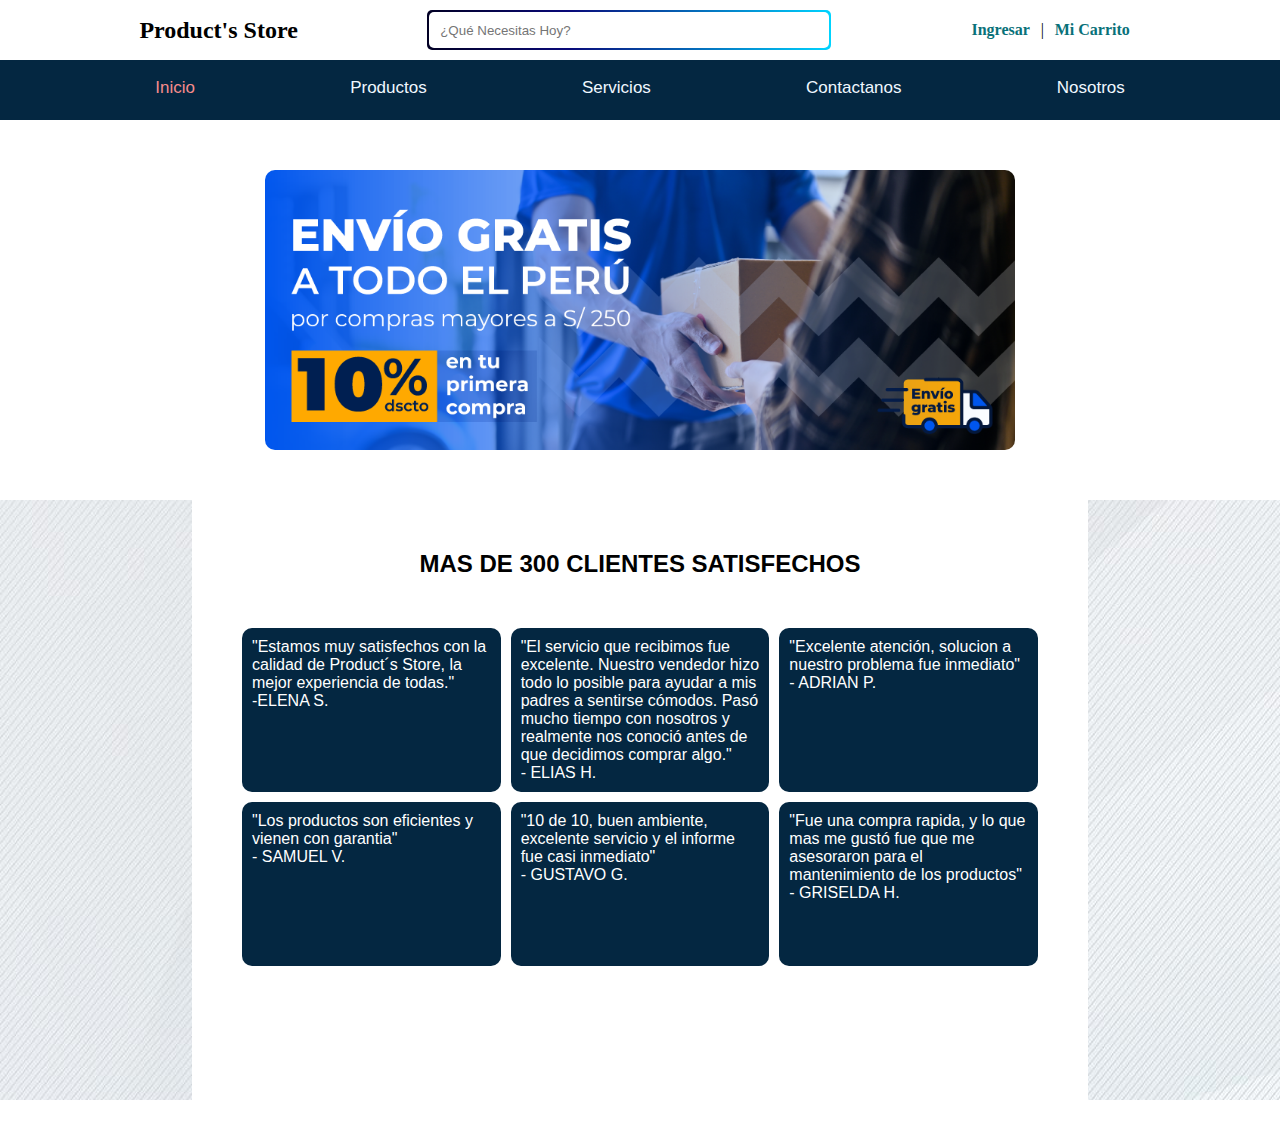
<file: index.html>
<!DOCTYPE html>
<html lang="en">
<head>
    <meta charset="UTF-8">
    <meta name="viewport" content="width=device-width, initial-scale=1.0">
    <link rel="stylesheet" href="css/style.css">
    <title>Mi WebSite | Inicio</title>
</head>
<body>
    <header>
        <nav>
            <div class="container__cab">
                <div class="container__logo">
                    <h2>Product's Store</h2>
                </div>
                <div class="container__busqueda">
                    <input type="text" class="txt-busqueda" placeholder="¿Qué Necesitas Hoy?">
                </div>
                <div class="acceso">
                    <a href="#" class="btn-ingresar">Ingresar</a>
                    |
                    <a href="#" class="btn-carrito">Mi Carrito</a>
                </div>
            </div>
            <ul class="menu__navegacion">
                <li class="menu__navegacion-item"><a class="select" href="index.html">Inicio</a></li>
                <li class="menu__navegacion-item"><a href="productos.html">Productos</a></li>
                <li class="menu__navegacion-item"><a href="#">Servicios</a></li>
                <li class="menu__navegacion-item"><a href="#">Contactanos</a></li>
                <li class="menu__navegacion-item"><a href="#">Nosotros</a></li>
            </ul>
        </nav>
    </header>
    <main class="container__main">
        <div class="banner">
            <img src="img/banner.webp" alt="Banner_oferta" class="banner__img">
        </div>
        <section class="card-info">
            <div class="info">
                <h2>MAS DE 300 CLIENTES SATISFECHOS</h2>
                <div class="container-cards">
                    <div class="container-cards__card">"Estamos muy satisfechos con la calidad de Product´s Store, la mejor experiencia de todas."<br>-ELENA S.</div>
                    <div class="container-cards__card">"El servicio que recibimos fue excelente. Nuestro vendedor hizo todo lo posible para ayudar a mis padres a sentirse cómodos. Pasó mucho tiempo con nosotros y realmente nos conoció antes de que decidimos comprar algo."<br>- ELIAS H.</div>
                    <div class="container-cards__card">"Excelente atención, solucion a nuestro problema fue inmediato"<br>- ADRIAN P.</div>
                    <div class="container-cards__card">"Los productos son eficientes y vienen con garantia"<br>- SAMUEL V.</div>
                    <div class="container-cards__card">"10 de 10, buen ambiente, excelente servicio y el informe fue casi inmediato"<br>- GUSTAVO G.</div>
                    <div class="container-cards__card">"Fue una compra rapida, y lo que mas me gustó fue que me asesoraron para el mantenimiento de los productos"<br>- GRISELDA H.</div>
                </div>
            </div>
        </section>
    </main>
</body>
</html>
</file>
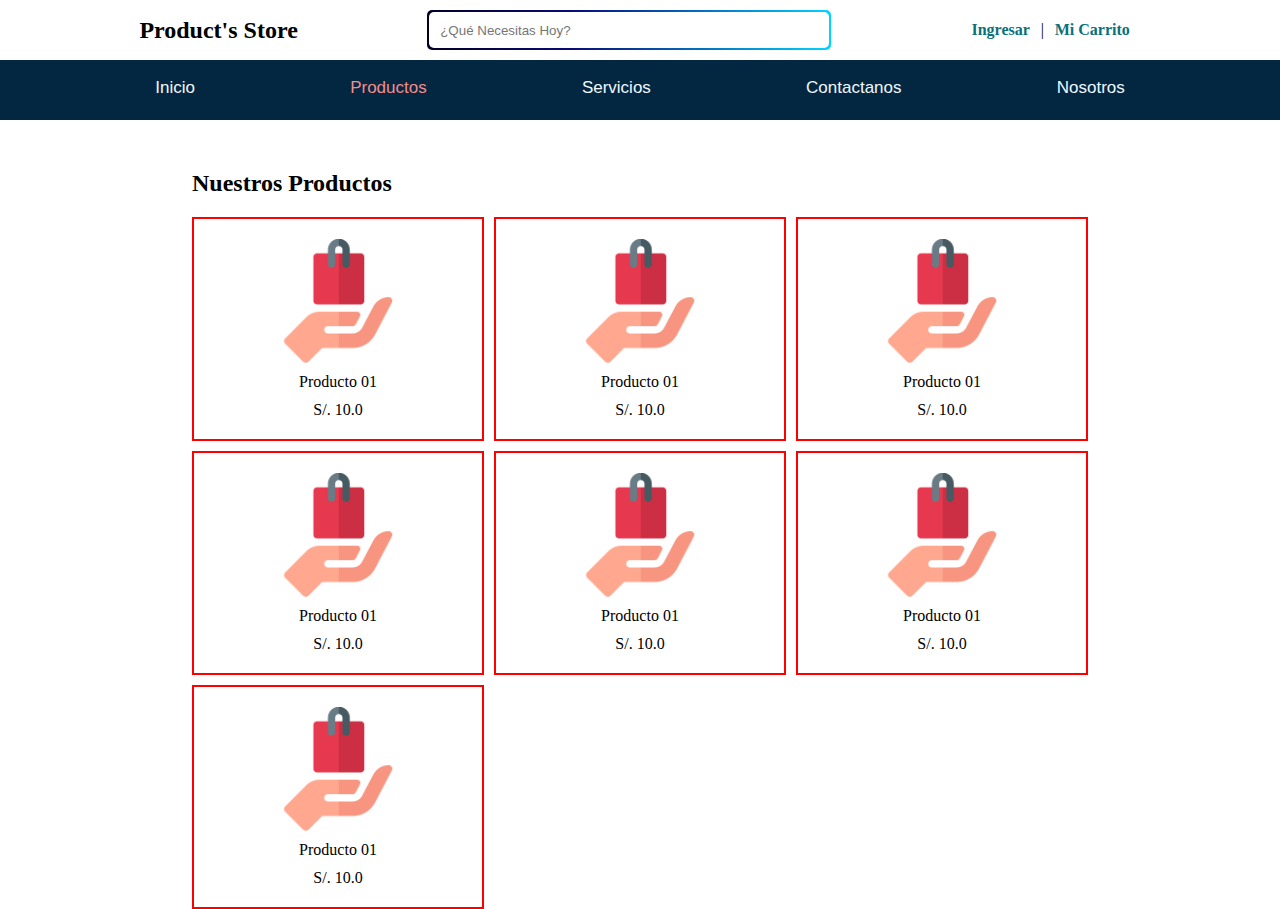
<file: productos.html>
<!DOCTYPE html>
<html lang="en">
<head>
    <meta charset="UTF-8">
    <meta name="viewport" content="width=device-width, initial-scale=1.0">
    <link rel="stylesheet" href="css/style.css">
    <title>Mi WebSite | Inicio</title>
</head>
<body>
    <header>
        <nav>
            <div class="container__cab">
                <div class="container__logo">
                    <h2>Product's Store</h2>
                </div>
                <div class="container__busqueda">
                    <input type="text" class="txt-busqueda" placeholder="¿Qué Necesitas Hoy?">
                </div>
                <div class="acceso">
                    <a href="#" class="btn-ingresar">Ingresar</a>
                    |
                    <a href="#" class="btn-carrito">Mi Carrito</a>
                </div>
            </div>
            <ul class="menu__navegacion">
                <li class="menu__navegacion-item"><a href="index.html">Inicio</a></li>
                <li class="menu__navegacion-item"><a class="select"  href="productos.html">Productos</a></li>
                <li class="menu__navegacion-item"><a href="#">Servicios</a></li>
                <li class="menu__navegacion-item"><a href="#">Contactanos</a></li>
                <li class="menu__navegacion-item"><a href="#">Nosotros</a></li>
            </ul>
        </nav>
    </header>
    <main class="container__main">
        <section class="productos">
            <h2>Nuestros Productos</h2>
            <div class="cards__productos">
                <div class="card__producto">
                    <img src="img/producto.png" alt="producto01" class="img-producto">
                    <p class="nombre-producto">Producto 01</p>
                    <p class="precio-producto">S/. 10.0</p>
                </div>
                <div class="card__producto">
                    <img src="img/producto.png" alt="producto01" class="img-producto">
                    <p class="nombre-producto">Producto 01</p>
                    <p class="precio-producto">S/. 10.0</p>
                </div>
                <div class="card__producto">
                    <img src="img/producto.png" alt="producto01" class="img-producto">
                    <p class="nombre-producto">Producto 01</p>
                    <p class="precio-producto">S/. 10.0</p>
                </div>
                <div class="card__producto">
                    <img src="img/producto.png" alt="producto01" class="img-producto">
                    <p class="nombre-producto">Producto 01</p>
                    <p class="precio-producto">S/. 10.0</p>
                </div>
                <div class="card__producto">
                    <img src="img/producto.png" alt="producto01" class="img-producto">
                    <p class="nombre-producto">Producto 01</p>
                    <p class="precio-producto">S/. 10.0</p>
                </div>
                <div class="card__producto">
                    <img src="img/producto.png" alt="producto01" class="img-producto">
                    <p class="nombre-producto">Producto 01</p>
                    <p class="precio-producto">S/. 10.0</p>
                </div>
                <div class="card__producto">
                    <img src="img/producto.png" alt="producto01" class="img-producto">
                    <p class="nombre-producto">Producto 01</p>
                    <p class="precio-producto">S/. 10.0</p>
                </div>
            </div>
        </section>
    </main>
</body>
</html>
</file>
<file: css/style.css>
*{
    padding: 0;
    margin: 0;
    box-sizing: border-box;
}
a{
    text-decoration: none;
    color: aliceblue;
}

.container__cab{
    padding: 10px;
    width: 100%;
    display: flex;
    justify-content: space-evenly;
    align-items: center;
    font-family: Cambria, Cochin, Georgia, Times, 'Times New Roman', serif;
}
.container__log > h2{
    color: rgba(2,0,36,1);
}
.container__busqueda{
    background: linear-gradient(90deg, rgba(2,0,36,1) 0%, rgba(9,9,121,1) 35%, rgba(0,212,255,1) 100%);
    align-content: center;
    height: 40px;
    border-radius: 5px;
    padding: 2px;
} 
.txt-busqueda{
    width: 400px;
    height: 36px;
    padding: 10px;
    border: 1px solid transparent;
    border-radius: 5px;
}
.acceso{
    width: 180px;
    display: flex;
    justify-content: space-evenly;
    align-items: center;
}
.btn-ingresar, .btn-carrito{
    text-decoration: none;
    color: rgba(9,113,121,1);
    font-weight: bolder;
}
.btn-ingresar:hover, .btn-carrito:hover{
    text-decoration: underline;
}
.menu__navegacion{
    width: 100%;
    height: 60px;
    background-color: rgba(4,39,65,1);
    display: flex;
    justify-content: space-evenly;
    align-items: center;
    font-family:'Franklin Gothic Medium', 'Arial Narrow', Arial, sans-serif;
}
.menu__navegacion-item{
    list-style: none;
    padding: 0;
    position: relative;
    
}
.menu__navegacion-item>a{
    display: inline-block;
    position: relative;
    font-size: 17px;
}
.menu__navegacion-item>a::after{
    content: "";
    width: 0;
    height: 3px;
    display: block;
    margin: auto;
    margin-top: 2px;
    background-color: rgb(245, 140, 140);
    transition: linear .2s;
}
.menu__navegacion-item>a:hover::after{
    width: 100%;
}
.select{
    color: rgb(245, 140, 140);
}

/*   ESTILOS PARA EL CONTENIDO  */
.banner{
    margin-top: 50px;
    display: flex;
    justify-content: center;
}
.banner__img{
    display: block;
    width: 750px;
    border-radius: 10px;
}
.info>h2{
    text-align: center;
    padding: 50px;
    font-family: 'Franklin Gothic Medium', 'Arial Narrow', Arial, sans-serif;
}
.card-info{
    background-image: url("../img/fondo_web.jpg");
    margin-top: 50px;
    width: 100%;
    height: 600px;
}
.info{
    background-color: #fff;
    width: 70%;
    height: 100%;
    margin: auto;
    padding: 0 50px;
}
.container-cards{
    display: grid;
    grid-template-columns: repeat(3, 1fr);
    grid-template-rows: repeat(3,1fr);
    grid-gap: 10px;

}
.container-cards__card{
    background-color: rgba(4,39,65,1);
    border-radius: 10px;
    padding: 10px;
    color: #fff;
    font-family: 'Trebuchet MS', 'Lucida Sans Unicode', 'Lucida Grande', 'Lucida Sans', Arial, sans-serif;
}

/*PAGINA PRODUCTO*/

.productos{
    width: 70%;
    margin: 0 auto;
    padding-top: 50px;
}
.cards__productos{
    padding-top: 20px;
    display: grid;
    grid-gap: 10px;
    grid-template-columns: repeat(3,1fr);
    grid-template-rows: repeat(3, 1fr);
}
.card__producto{
    display: flex;
    flex-direction: column;
    justify-content: center;
    align-items: center;
    gap: 10px;
    padding: 20px;
    border: 2px solid red;
}
.img-producto{
    display: block;
    width: 50%;
}
</file>
